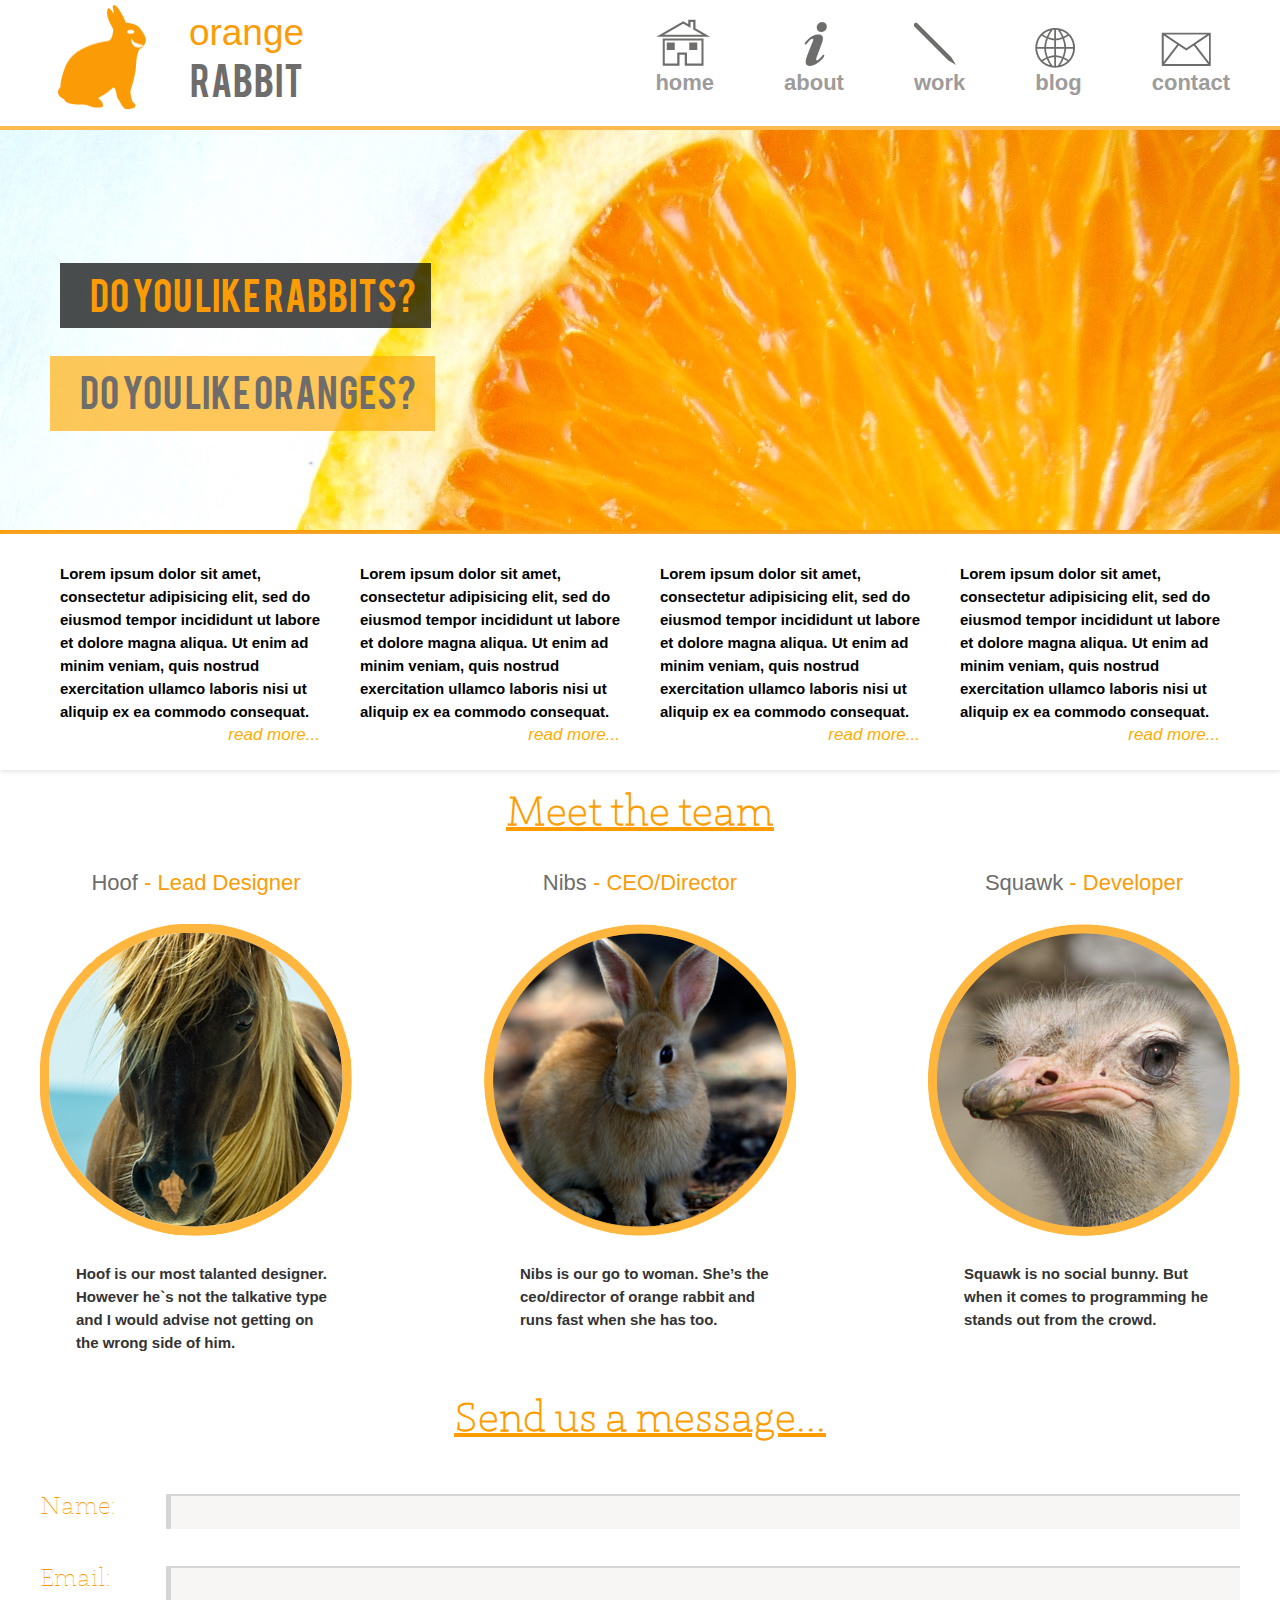
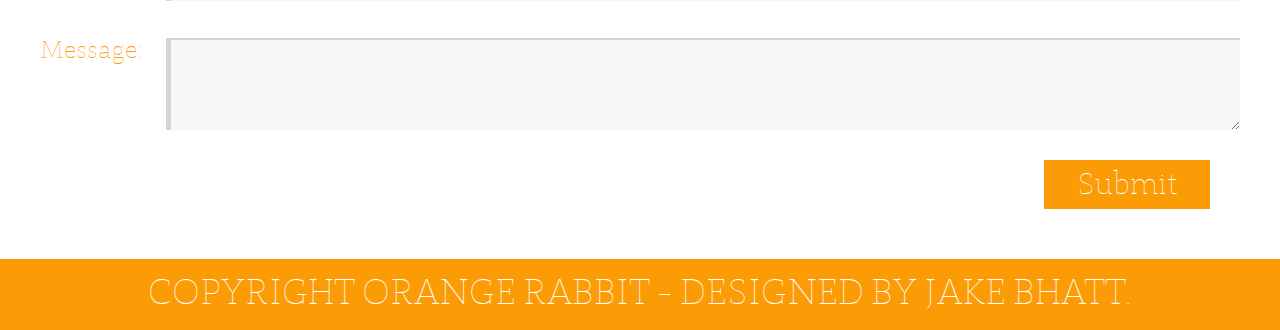
<file: index.html>
<!DOCTYPE html>
<html lang="ru">

<head>
  <meta charset="UTF-8">
  <title>orange rabbit</title>
  <link rel="stylesheet" href="fonts/Bebas/stylesheet.css">
  <link rel="stylesheet" href="fonts/StMarie/stylesheet.css">
  <link rel="stylesheet" href="css/normalize.css">
  <link rel="stylesheet" href="css/style.css" type="text/css">
</head>

<body>

  <header class="page-header">
    <div class="container clearfix">
      <div class="logo-title clearfix">
        <div class="page-logo">
          <img src="img/logo.png" width="88" height="105" alt="logo">
        </div>
        <h1 class="page-title">
          <span class="orange">orange</span>
          <span class="rabbit">rabbit</span>
        </h1>
      </div>
      <nav class="main-navigation">
        <ul>
          <li class="home"><a href="#">home</a></li>
          <li class="about"><a href="#">about</a></li>
          <li class="work"><a href="#">work</a></li>
          <li class="blog"><a href="#">blog</a></li>
          <li class="contact"><a href="#">contact</a></li>
        </ul>

      </nav>
    </div>
    <div class="bellow-header">
      <div class="below container">
        <p class="questions black">
          Do you like rabbits?
        </p>
        <p class="questions orange">
          Do you like oranges?
        </p>
      </div>
    </div>
  </header>

  <main>
    <section class="features">
      <div class="container clearfix">
        <div class="features-item">
          <p>Lorem ipsum dolor sit amet, consectetur adipisicing elit, sed do eiusmod tempor incididunt ut labore et dolore magna aliqua. Ut enim ad minim veniam, quis nostrud exercitation ullamco laboris nisi ut aliquip ex ea commodo consequat.</p>
          <a href="#">read more...</a>
        </div>
        <div class="features-item">
          <p>Lorem ipsum dolor sit amet, consectetur adipisicing elit, sed do eiusmod tempor incididunt ut labore et dolore magna aliqua. Ut enim ad minim veniam, quis nostrud exercitation ullamco laboris nisi ut aliquip ex ea commodo consequat.</p>
          <a href="#">read more...</a>
        </div>
        <div class="features-item">
          <p>Lorem ipsum dolor sit amet, consectetur adipisicing elit, sed do eiusmod tempor incididunt ut labore et dolore magna aliqua. Ut enim ad minim veniam, quis nostrud exercitation ullamco laboris nisi ut aliquip ex ea commodo consequat.</p>
          <a href="#">read more...</a>
        </div>
        <div class="features-item">
          <p>Lorem ipsum dolor sit amet, consectetur adipisicing elit, sed do eiusmod tempor incididunt ut labore et dolore magna aliqua. Ut enim ad minim veniam, quis nostrud exercitation ullamco laboris nisi ut aliquip ex ea commodo consequat.</p>
          <a href="#">read more...</a>
        </div>
      </div>
    </section>
    <section class="about-team">
      <div class="container clearfix">
        <h2>Meet the team</h2>
        <div class="about-team-item">
          <h3><span>Hoof</span> - Lead Designer</h3>
          <img src="img/hoof.png" width="312" height="312" alt="Hoof">
          <p>Hoof is our most talanted designer. However he`s not the talkative type and I would advise not getting on the wrong side of him.</p>
        </div>
        <div class="about-team-item">
          <h3><span>Nibs</span> - CEO/Director</h3>
          <img src="img/nibs.png" width="312" height="312" alt="Nibs">
          <p>Nibs is our go to woman. She’s the ceo/director of orange rabbit and runs fast when she has too.</p>
        </div>
        <div class="about-team-item">
          <h3><span>Squawk</span> - Developer</h3>
          <img src="img/squawk.png" width="312" height="312" alt="Squawk">
          <p>Squawk is no social bunny. But when it comes to programming he stands out from the crowd.</p>
        </div>
      </div>
    </section>
    <section class="message">
      <div class="container clearfix">
        <h2>Send us a message...</h2>
        <form class="clearfix" action="#" method="post">
          <div class="main-field clearfix">
            <div class="field">
              <label for="name">Name:</label>
              <input class="name" type="text" name="name" id="name">
            </div>
            <div class="field">
              <label for="email">Email:</label>
              <input class="email" type="email" name="email" id="email">
            </div>
            <div class="field field-message">
              <label for="message">Message:</label>
              <textarea name="message" id="message"></textarea>
            </div>
            <button class="btn" type="submit">Submit</button>
          </div>

        </form>
      </div>
    </section>
  </main>

  <footer class="page-footer">
   <div class="container">
    <section class="copyright">
      <p>copyright orange rabbit - designed by jake bhatt.</p>
    </section>
    </div>
  </footer>

</body>

</html>
</file>
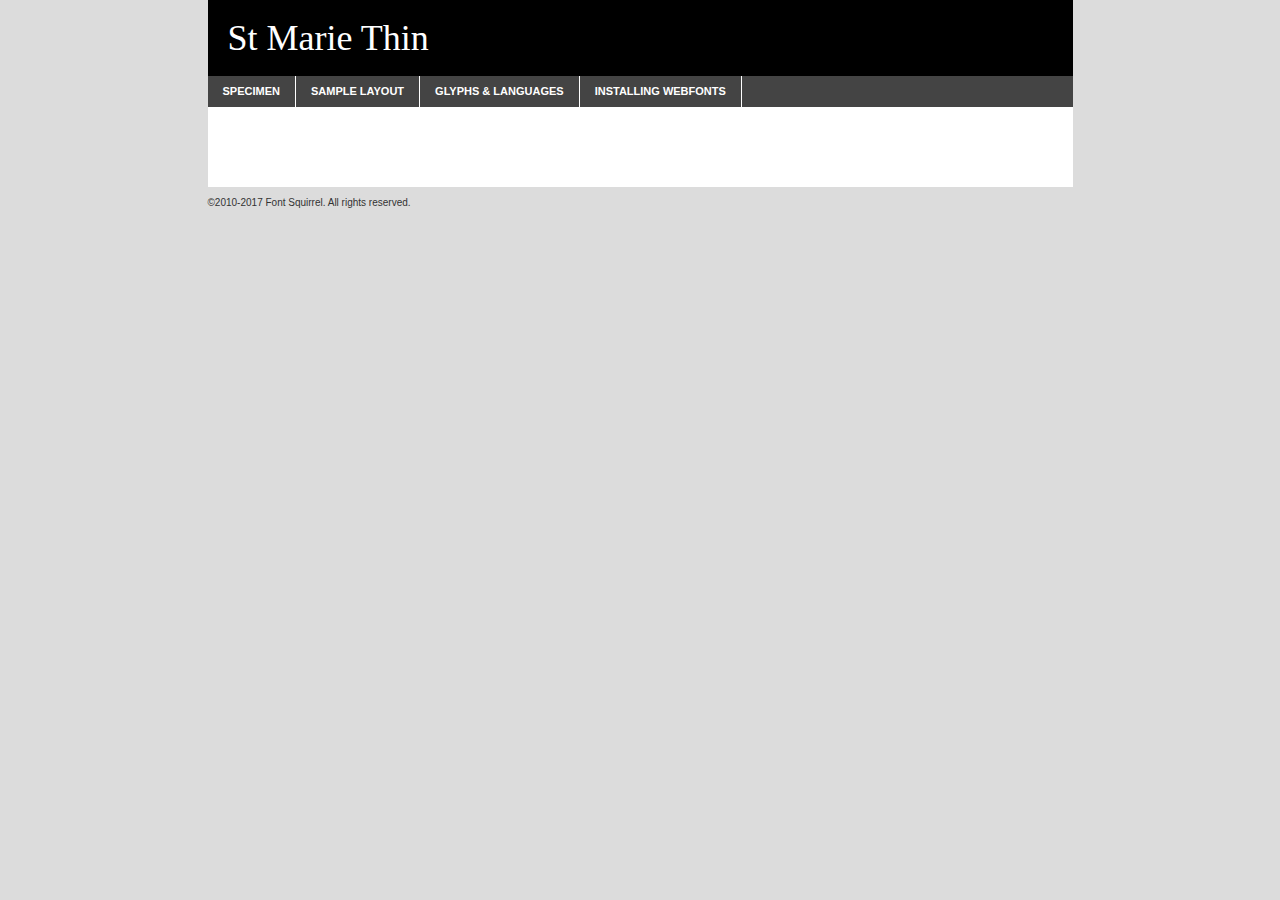
<file: fonts/StMarie/stmarie-thin-demo.html>
<!DOCTYPE html PUBLIC "-//W3C//DTD XHTML 1.0 Transitional//EN"
	"http://www.w3.org/TR/xhtml1/DTD/xhtml1-transitional.dtd">

<html xmlns="http://www.w3.org/1999/xhtml" xml:lang="en" lang="en">
<head>
	<meta http-equiv="Content-Type" content="text/html; charset=utf-8" />
	<script src="http://ajax.googleapis.com/ajax/libs/jquery/1.7.2/jquery.min.js" type="text/javascript" charset="utf-8"></script>
	<script type="text/javascript">
	(function($){$.fn.easyTabs=function(option){var param=jQuery.extend({fadeSpeed:"fast",defaultContent:1,activeClass:'active'},option);$(this).each(function(){var thisId="#"+this.id;if(param.defaultContent==''){param.defaultContent=1;}
	if(typeof param.defaultContent=="number")
	{var defaultTab=$(thisId+" .tabs li:eq("+(param.defaultContent-1)+") a").attr('href').substr(1);}else{var defaultTab=param.defaultContent;}
	$(thisId+" .tabs li a").each(function(){var tabToHide=$(this).attr('href').substr(1);$("#"+tabToHide).addClass('easytabs-tab-content');});hideAll();changeContent(defaultTab);function hideAll(){$(thisId+" .easytabs-tab-content").hide();}
	function changeContent(tabId){hideAll();$(thisId+" .tabs li").removeClass(param.activeClass);$(thisId+" .tabs li a[href=#"+tabId+"]").closest('li').addClass(param.activeClass);if(param.fadeSpeed!="none")
	{$(thisId+" #"+tabId).fadeIn(param.fadeSpeed);}else{$(thisId+" #"+tabId).show();}}
	$(thisId+" .tabs li").click(function(){var tabId=$(this).find('a').attr('href').substr(1);changeContent(tabId);return false;});});}})(jQuery);
	</script>
	<link rel="stylesheet" href="specimen_files/specimen_stylesheet.css" type="text/css" charset="utf-8" />
	<link rel="stylesheet" href="stylesheet.css" type="text/css" charset="utf-8" />

	<style type="text/css">
					body{
				font-family: 'st_marie_thinthin';
							}
		</style>

	<title>St Marie Thin Specimen</title>
	
	
	<script type="text/javascript" charset="utf-8">
		$(document).ready(function() {
			$('#container').easyTabs({defaultContent:1});
		});
	</script>
</head>

<body>
<div id="container">
	<div id="header">
		St Marie Thin	</div>
	<ul class="tabs">
		<li><a href="#specimen">Specimen</a></li>
		<li><a href="#layout">Sample Layout</a></li>
				<li><a href="#glyphs">Glyphs &amp; Languages</a></li>
		<li><a href="#installing">Installing Webfonts</a></li>
		
	</ul>
	
	<div id="main_content">

		
			<div id="specimen">
		
				<div class="section">
					<div class="grid12 firstcol">
						<div class="huge">AaBb</div>
					</div>
				</div>
		
				<div class="section">
					<div class="glyph_range">A&#x200B;B&#x200b;C&#x200b;D&#x200b;E&#x200b;F&#x200b;G&#x200b;H&#x200b;I&#x200b;J&#x200b;K&#x200b;L&#x200b;M&#x200b;N&#x200b;O&#x200b;P&#x200b;Q&#x200b;R&#x200b;S&#x200b;T&#x200b;U&#x200b;V&#x200b;W&#x200b;X&#x200b;Y&#x200b;Z&#x200b;a&#x200b;b&#x200b;c&#x200b;d&#x200b;e&#x200b;f&#x200b;g&#x200b;h&#x200b;i&#x200b;j&#x200b;k&#x200b;l&#x200b;m&#x200b;n&#x200b;o&#x200b;p&#x200b;q&#x200b;r&#x200b;s&#x200b;t&#x200b;u&#x200b;v&#x200b;w&#x200b;x&#x200b;y&#x200b;z&#x200b;1&#x200b;2&#x200b;3&#x200b;4&#x200b;5&#x200b;6&#x200b;7&#x200b;8&#x200b;9&#x200b;0&#x200b;&amp;&#x200b;.&#x200b;,&#x200b;?&#x200b;!&#x200b;&#64;&#x200b;(&#x200b;)&#x200b;#&#x200b;$&#x200b;%&#x200b;*&#x200b;+&#x200b;-&#x200b;=&#x200b;:&#x200b;;</div>
				</div>
				<div class="section">
					<div class="grid12 firstcol">
						<table class="sample_table">
							<tr><td>10</td><td class="size10">abcdefghijklmnopqrstuvwxyzABCDEFGHIJKLMNOPQRSTUVWXYZ0123456789abcdefghijklmnopqrstuvwxyzABCDEFGHIJKLMNOPQRSTUVWXYZ0123456789abcdefghijklmnopqrstuvwxyzABCDEFGHIJKLMNOPQRSTUVWXYZ</td></tr>
							<tr><td>11</td><td class="size11">abcdefghijklmnopqrstuvwxyzABCDEFGHIJKLMNOPQRSTUVWXYZ0123456789abcdefghijklmnopqrstuvwxyzABCDEFGHIJKLMNOPQRSTUVWXYZ0123456789abcdefghijklmnopqrstuvwxyzABCDEFGHIJKLMNOPQRSTUVWXYZ</td></tr>
							<tr><td>12</td><td class="size12">abcdefghijklmnopqrstuvwxyzABCDEFGHIJKLMNOPQRSTUVWXYZ0123456789abcdefghijklmnopqrstuvwxyzABCDEFGHIJKLMNOPQRSTUVWXYZ0123456789abcdefghijklmnopqrstuvwxyzABCDEFGHIJKLMNOPQRSTUVWXYZ</td></tr>
							<tr><td>13</td><td class="size13">abcdefghijklmnopqrstuvwxyzABCDEFGHIJKLMNOPQRSTUVWXYZ0123456789abcdefghijklmnopqrstuvwxyzABCDEFGHIJKLMNOPQRSTUVWXYZ0123456789abcdefghijklmnopqrstuvwxyzABCDEFGHIJKLMNOPQRSTUVWXYZ</td></tr>
							<tr><td>14</td><td class="size14">abcdefghijklmnopqrstuvwxyzABCDEFGHIJKLMNOPQRSTUVWXYZ0123456789abcdefghijklmnopqrstuvwxyzABCDEFGHIJKLMNOPQRSTUVWXYZ0123456789abcdefghijklmnopqrstuvwxyzABCDEFGHIJKLMNOPQRSTUVWXYZ</td></tr>
							<tr><td>16</td><td class="size16">abcdefghijklmnopqrstuvwxyzABCDEFGHIJKLMNOPQRSTUVWXYZ0123456789abcdefghijklmnopqrstuvwxyzABCDEFGHIJKLMNOPQRSTUVWXYZ</td></tr>
							<tr><td>18</td><td class="size18">abcdefghijklmnopqrstuvwxyzABCDEFGHIJKLMNOPQRSTUVWXYZ0123456789abcdefghijklmnopqrstuvwxyzABCDEFGHIJKLMNOPQRSTUVWXYZ</td></tr>
							<tr><td>20</td><td class="size20">abcdefghijklmnopqrstuvwxyzABCDEFGHIJKLMNOPQRSTUVWXYZ0123456789abcdefghijklmnopqrstuvwxyzABCDEFGHIJKLMNOPQRSTUVWXYZ</td></tr>
							<tr><td>24</td><td class="size24">abcdefghijklmnopqrstuvwxyzABCDEFGHIJKLMNOPQRSTUVWXYZ0123456789abcdefghijklmnopqrstuvwxyzABCDEFGHIJKLMNOPQRSTUVWXYZ</td></tr>
							<tr><td>30</td><td class="size30">abcdefghijklmnopqrstuvwxyzABCDEFGHIJKLMNOPQRSTUVWXYZ0123456789abcdefghijklmnopqrstuvwxyzABCDEFGHIJKLMNOPQRSTUVWXYZ</td></tr>
							<tr><td>36</td><td class="size36">abcdefghijklmnopqrstuvwxyzABCDEFGHIJKLMNOPQRSTUVWXYZ0123456789abcdefghijklmnopqrstuvwxyzABCDEFGHIJKLMNOPQRSTUVWXYZ</td></tr>
							<tr><td>48</td><td class="size48">abcdefghijklmnopqrstuvwxyzABCDEFGHIJKLMNOPQRSTUVWXYZ0123456789abcdefghijklmnopqrstuvwxyzABCDEFGHIJKLMNOPQRSTUVWXYZ</td></tr>
							<tr><td>60</td><td class="size60">abcdefghijklmnopqrstuvwxyzABCDEFGHIJKLMNOPQRSTUVWXYZ0123456789abcdefghijklmnopqrstuvwxyzABCDEFGHIJKLMNOPQRSTUVWXYZ</td></tr>
							<tr><td>72</td><td class="size72">abcdefghijklmnopqrstuvwxyzABCDEFGHIJKLMNOPQRSTUVWXYZ0123456789abcdefghijklmnopqrstuvwxyzABCDEFGHIJKLMNOPQRSTUVWXYZ</td></tr>
							<tr><td>90</td><td class="size90">abcdefghijklmnopqrstuvwxyzABCDEFGHIJKLMNOPQRSTUVWXYZ0123456789abcdefghijklmnopqrstuvwxyzABCDEFGHIJKLMNOPQRSTUVWXYZ</td></tr>
						</table>
				
					</div>
			
				</div>
		
		
		
								<div class="section" id="bodycomparison">


										<div id="xheight">
				<div class="fontbody">&#x25FC;&#x25FC;&#x25FC;&#x25FC;&#x25FC;&#x25FC;&#x25FC;&#x25FC;&#x25FC;&#x25FC;&#x25FC;&#x25FC;&#x25FC;&#x25FC;&#x25FC;&#x25FC;&#x25FC;&#x25FC;&#x25FC;&#x25FC;&#x25FC;&#x25FC;&#x25FC;&#x25FC;&#x25FC;&#x25FC;&#x25FC;&#x25FC;&#x25FC;&#x25FC;&#x25FC;&#x25FC;&#x25FC;&#x25FC;&#x25FC;&#x25FC;&#x25FC;&#x25FC;&#x25FC;&#x25FC;&#x25FC;&#x25FC;&#x25FC;&#x25FC;&#x25FC;&#x25FC;&#x25FC;&#x25FC;&#x25FC;&#x25FC;&#x25FC;&#x25FC;&#x25FC;&#x25FC;&#x25FC;&#x25FC;&#x25FC;&#x25FC;&#x25FC;&#x25FC;&#x25FC;&#x25FC;&#x25FC;&#x25FC;&#x25FC;&#x25FC;&#x25FC;&#x25FC;&#x25FC;&#x25FC;&#x25FC;&#x25FC;&#x25FC;&#x25FC;&#x25FC;&#x25FC;&#x25FC;&#x25FC;&#x25FC;&#x25FC;&#x25FC;&#x25FC;&#x25FC;&#x25FC;&#x25FC;&#x25FC;&#x25FC;&#x25FC;&#x25FC;&#x25FC;&#x25FC;&#x25FC;&#x25FC;&#x25FC;&#x25FC;&#x25FC;&#x25FC;&#x25FC;&#x25FC;body</div><div class="arialbody">body</div><div class="verdanabody">body</div><div class="georgiabody">body</div></div>
										<div class="fontbody" style="z-index:1">
											body<span>St Marie Thin</span>
										</div>
										<div class="arialbody" style="z-index:1">
											body<span>Arial</span>
										</div>
										<div class="verdanabody" style="z-index:1">
											body<span>Verdana</span>
										</div>
										<div class="georgiabody" style="z-index:1">
											body<span>Georgia</span>
										</div>



								</div>
		
		
				<div class="section psample psample_row1" id="">
					
					<div class="grid2 firstcol">
						<p class="size10"><span>10.</span>Aenean lacinia bibendum nulla sed consectetur. Fusce dapibus, tellus ac cursus commodo, tortor mauris condimentum nibh, ut fermentum massa justo sit amet risus. Nullam id dolor id nibh ultricies vehicula ut id elit. Cum sociis natoque penatibus et magnis dis parturient montes, nascetur ridiculus mus. Nulla vitae elit libero, a pharetra augue.</p>
			
					</div>
					<div class="grid3">
						<p class="size11"><span>11.</span>Aenean lacinia bibendum nulla sed consectetur. Fusce dapibus, tellus ac cursus commodo, tortor mauris condimentum nibh, ut fermentum massa justo sit amet risus. Nullam id dolor id nibh ultricies vehicula ut id elit. Cum sociis natoque penatibus et magnis dis parturient montes, nascetur ridiculus mus. Nulla vitae elit libero, a pharetra augue.</p>
			
					</div>
					<div class="grid3">
						<p class="size12"><span>12.</span>Aenean lacinia bibendum nulla sed consectetur. Fusce dapibus, tellus ac cursus commodo, tortor mauris condimentum nibh, ut fermentum massa justo sit amet risus. Nullam id dolor id nibh ultricies vehicula ut id elit. Cum sociis natoque penatibus et magnis dis parturient montes, nascetur ridiculus mus. Nulla vitae elit libero, a pharetra augue.</p>
			
					</div>
					<div class="grid4">
						<p class="size13"><span>13.</span>Aenean lacinia bibendum nulla sed consectetur. Fusce dapibus, tellus ac cursus commodo, tortor mauris condimentum nibh, ut fermentum massa justo sit amet risus. Nullam id dolor id nibh ultricies vehicula ut id elit. Cum sociis natoque penatibus et magnis dis parturient montes, nascetur ridiculus mus. Nulla vitae elit libero, a pharetra augue.</p>
			
					</div>
					<div class="white_blend"></div>
					
				</div>
				<div class="section psample psample_row2" id="">
					<div class="grid3 firstcol">
						<p class="size14"><span>14.</span>Aenean lacinia bibendum nulla sed consectetur. Fusce dapibus, tellus ac cursus commodo, tortor mauris condimentum nibh, ut fermentum massa justo sit amet risus. Nullam id dolor id nibh ultricies vehicula ut id elit. Cum sociis natoque penatibus et magnis dis parturient montes, nascetur ridiculus mus. Nulla vitae elit libero, a pharetra augue.</p>
			
					</div>
					<div class="grid4">
						<p class="size16"><span>16.</span>Aenean lacinia bibendum nulla sed consectetur. Fusce dapibus, tellus ac cursus commodo, tortor mauris condimentum nibh, ut fermentum massa justo sit amet risus. Nullam id dolor id nibh ultricies vehicula ut id elit. Cum sociis natoque penatibus et magnis dis parturient montes, nascetur ridiculus mus. Nulla vitae elit libero, a pharetra augue.</p>
			
					</div>
					<div class="grid5">
						<p class="size18"><span>18.</span>Aenean lacinia bibendum nulla sed consectetur. Fusce dapibus, tellus ac cursus commodo, tortor mauris condimentum nibh, ut fermentum massa justo sit amet risus. Nullam id dolor id nibh ultricies vehicula ut id elit. Cum sociis natoque penatibus et magnis dis parturient montes, nascetur ridiculus mus. Nulla vitae elit libero, a pharetra augue.</p>
			
					</div>

					<div class="white_blend"></div>

				</div>
				
				<div class="section psample psample_row3" id="">
					<div class="grid5 firstcol">
						<p class="size20"><span>20.</span>Aenean lacinia bibendum nulla sed consectetur. Fusce dapibus, tellus ac cursus commodo, tortor mauris condimentum nibh, ut fermentum massa justo sit amet risus. Nullam id dolor id nibh ultricies vehicula ut id elit. Cum sociis natoque penatibus et magnis dis parturient montes, nascetur ridiculus mus. Nulla vitae elit libero, a pharetra augue.</p>
					</div>
					<div class="grid7">
						<p class="size24"><span>24.</span>Aenean lacinia bibendum nulla sed consectetur. Fusce dapibus, tellus ac cursus commodo, tortor mauris condimentum nibh, ut fermentum massa justo sit amet risus. Nullam id dolor id nibh ultricies vehicula ut id elit. Cum sociis natoque penatibus et magnis dis parturient montes, nascetur ridiculus mus. Nulla vitae elit libero, a pharetra augue.</p>
					</div>
					
					<div class="white_blend"></div>
					
				</div>
				
				<div class="section psample psample_row4" id="">
					<div class="grid12 firstcol">
						<p class="size30"><span>30.</span>Aenean lacinia bibendum nulla sed consectetur. Fusce dapibus, tellus ac cursus commodo, tortor mauris condimentum nibh, ut fermentum massa justo sit amet risus. Nullam id dolor id nibh ultricies vehicula ut id elit. Cum sociis natoque penatibus et magnis dis parturient montes, nascetur ridiculus mus. Nulla vitae elit libero, a pharetra augue.</p>
					</div>
					<div class="white_blend"></div>
					
				</div>
				
				
				
				<div class="section psample psample_row1 fullreverse">
					<div class="grid2 firstcol">
						<p class="size10"><span>10.</span>Aenean lacinia bibendum nulla sed consectetur. Fusce dapibus, tellus ac cursus commodo, tortor mauris condimentum nibh, ut fermentum massa justo sit amet risus. Nullam id dolor id nibh ultricies vehicula ut id elit. Cum sociis natoque penatibus et magnis dis parturient montes, nascetur ridiculus mus. Nulla vitae elit libero, a pharetra augue.</p>
			
					</div>
					<div class="grid3">
						<p class="size11"><span>11.</span>Aenean lacinia bibendum nulla sed consectetur. Fusce dapibus, tellus ac cursus commodo, tortor mauris condimentum nibh, ut fermentum massa justo sit amet risus. Nullam id dolor id nibh ultricies vehicula ut id elit. Cum sociis natoque penatibus et magnis dis parturient montes, nascetur ridiculus mus. Nulla vitae elit libero, a pharetra augue.</p>
			
					</div>
					<div class="grid3">
						<p class="size12"><span>12.</span>Aenean lacinia bibendum nulla sed consectetur. Fusce dapibus, tellus ac cursus commodo, tortor mauris condimentum nibh, ut fermentum massa justo sit amet risus. Nullam id dolor id nibh ultricies vehicula ut id elit. Cum sociis natoque penatibus et magnis dis parturient montes, nascetur ridiculus mus. Nulla vitae elit libero, a pharetra augue.</p>
			
					</div>
					<div class="grid4">
						<p class="size13"><span>13.</span>Aenean lacinia bibendum nulla sed consectetur. Fusce dapibus, tellus ac cursus commodo, tortor mauris condimentum nibh, ut fermentum massa justo sit amet risus. Nullam id dolor id nibh ultricies vehicula ut id elit. Cum sociis natoque penatibus et magnis dis parturient montes, nascetur ridiculus mus. Nulla vitae elit libero, a pharetra augue.</p>
			
					</div>
					<div class="black_blend"></div>
					
				</div>
				
				<div class="section psample psample_row2 fullreverse">
					<div class="grid3 firstcol">
						<p class="size14"><span>14.</span>Aenean lacinia bibendum nulla sed consectetur. Fusce dapibus, tellus ac cursus commodo, tortor mauris condimentum nibh, ut fermentum massa justo sit amet risus. Nullam id dolor id nibh ultricies vehicula ut id elit. Cum sociis natoque penatibus et magnis dis parturient montes, nascetur ridiculus mus. Nulla vitae elit libero, a pharetra augue.</p>
			
					</div>
					<div class="grid4">
						<p class="size16"><span>16.</span>Aenean lacinia bibendum nulla sed consectetur. Fusce dapibus, tellus ac cursus commodo, tortor mauris condimentum nibh, ut fermentum massa justo sit amet risus. Nullam id dolor id nibh ultricies vehicula ut id elit. Cum sociis natoque penatibus et magnis dis parturient montes, nascetur ridiculus mus. Nulla vitae elit libero, a pharetra augue.</p>
			
					</div>
					<div class="grid5">
						<p class="size18"><span>18.</span>Aenean lacinia bibendum nulla sed consectetur. Fusce dapibus, tellus ac cursus commodo, tortor mauris condimentum nibh, ut fermentum massa justo sit amet risus. Nullam id dolor id nibh ultricies vehicula ut id elit. Cum sociis natoque penatibus et magnis dis parturient montes, nascetur ridiculus mus. Nulla vitae elit libero, a pharetra augue.</p>
			
					</div>
					<div class="black_blend"></div>

				</div>
				
				<div class="section psample fullreverse psample_row3" id="">
					<div class="grid5 firstcol">
						<p class="size20"><span>20.</span>Aenean lacinia bibendum nulla sed consectetur. Fusce dapibus, tellus ac cursus commodo, tortor mauris condimentum nibh, ut fermentum massa justo sit amet risus. Nullam id dolor id nibh ultricies vehicula ut id elit. Cum sociis natoque penatibus et magnis dis parturient montes, nascetur ridiculus mus. Nulla vitae elit libero, a pharetra augue.</p>
					</div>
					<div class="grid7">
						<p class="size24"><span>24.</span>Aenean lacinia bibendum nulla sed consectetur. Fusce dapibus, tellus ac cursus commodo, tortor mauris condimentum nibh, ut fermentum massa justo sit amet risus. Nullam id dolor id nibh ultricies vehicula ut id elit. Cum sociis natoque penatibus et magnis dis parturient montes, nascetur ridiculus mus. Nulla vitae elit libero, a pharetra augue.</p>
					</div>
					
					<div class="black_blend"></div>
					
				</div>
				
				<div class="section psample fullreverse psample_row4" id="" style="border-bottom: 20px #000 solid;">
					<div class="grid12 firstcol">
						<p class="size30"><span>30.</span>Aenean lacinia bibendum nulla sed consectetur. Fusce dapibus, tellus ac cursus commodo, tortor mauris condimentum nibh, ut fermentum massa justo sit amet risus. Nullam id dolor id nibh ultricies vehicula ut id elit. Cum sociis natoque penatibus et magnis dis parturient montes, nascetur ridiculus mus. Nulla vitae elit libero, a pharetra augue.</p>
					</div>
					<div class="black_blend"></div>
					
				</div>
				
				
				
				
			</div>
			
			<div id="layout">
				
				<div class="section">
					
					<div class="grid12 firstcol">
						<h1>Lorem Ipsum Dolor</h1>
						<h2>Etiam porta sem malesuada magna mollis euismod</h2>
						
						<p class="byline">By <a href="#link">Aenean Lacinia</a></p>
					</div>
				</div>
				<div class="section">
					<div class="grid8 firstcol">
						<p class="large">Donec sed odio dui. Morbi leo risus, porta ac consectetur ac, vestibulum at eros. Fusce dapibus, tellus ac cursus commodo, tortor mauris condimentum nibh, ut fermentum massa justo sit amet risus. </p>

						
						<h3>Pellentesque ornare sem</h3>

						<p>Maecenas sed diam eget risus varius blandit sit amet non magna. Maecenas faucibus mollis interdum. Donec ullamcorper nulla non metus auctor fringilla. Nullam id dolor id nibh ultricies vehicula ut id elit. Nullam id dolor id nibh ultricies vehicula ut id elit. </p>

						<p>Aenean eu leo quam. Pellentesque ornare sem lacinia quam venenatis vestibulum. Lorem ipsum dolor sit amet, consectetur adipiscing elit. Cum sociis natoque penatibus et magnis dis parturient montes, nascetur ridiculus mus. </p>

						<p>Nulla vitae elit libero, a pharetra augue. Praesent commodo cursus magna, vel scelerisque nisl consectetur et. Aenean lacinia bibendum nulla sed consectetur. </p>

						<p>Nullam quis risus eget urna mollis ornare vel eu leo. Nullam quis risus eget urna mollis ornare vel eu leo. Maecenas sed diam eget risus varius blandit sit amet non magna. Donec ullamcorper nulla non metus auctor fringilla. </p>

						<h3>Cras mattis consectetur</h3>

						<p>Aenean eu leo quam. Pellentesque ornare sem lacinia quam venenatis vestibulum. Aenean lacinia bibendum nulla sed consectetur. Integer posuere erat a ante venenatis dapibus posuere velit aliquet. Cras mattis consectetur purus sit amet fermentum. </p>

						<p>Nullam id dolor id nibh ultricies vehicula ut id elit. Nullam quis risus eget urna mollis ornare vel eu leo. Cras mattis consectetur purus sit amet fermentum.</p>
					</div>
					
					<div class="grid4 sidebar">
						
						<div class="box reverse">
							<p class="last">Nullam quis risus eget urna mollis ornare vel eu leo. Donec ullamcorper nulla non metus auctor fringilla. Cras mattis consectetur purus sit amet fermentum. Sed posuere consectetur est at lobortis. Lorem ipsum dolor sit amet, consectetur adipiscing elit. </p>
						</div>
						
						<p class="caption">Maecenas sed diam eget risus varius.</p>

						<p>Vestibulum id ligula porta felis euismod semper. Integer posuere erat a ante venenatis dapibus posuere velit aliquet. Vestibulum id ligula porta felis euismod semper. Sed posuere consectetur est at lobortis. Maecenas sed diam eget risus varius blandit sit amet non magna. Fusce dapibus, tellus ac cursus commodo, tortor mauris condimentum nibh, ut fermentum massa justo sit amet risus. </p>

					

						<p>Duis mollis, est non commodo luctus, nisi erat porttitor ligula, eget lacinia odio sem nec elit. Aenean lacinia bibendum nulla sed consectetur. Vivamus sagittis lacus vel augue laoreet rutrum faucibus dolor auctor. Aenean lacinia bibendum nulla sed consectetur. Nullam quis risus eget urna mollis ornare vel eu leo. </p>

						<p>Praesent commodo cursus magna, vel scelerisque nisl consectetur et. Donec ullamcorper nulla non metus auctor fringilla. Maecenas faucibus mollis interdum. Fusce dapibus, tellus ac cursus commodo, tortor mauris condimentum nibh, ut fermentum massa justo sit amet risus. </p>

					</div>
				</div>
				
			</div>


			



		<div id="glyphs">
			<div class="section">
				<div class="grid12 firstcol">
			
				<h1>Language Support</h1>
				<p>The subset of St Marie Thin in this kit supports the following languages:<br />
			
					Albanian, Basque, Breton, Chamorro, Danish, Dutch, English, Faroese, Finnish, French, Frisian, Galician, German, Icelandic, Italian, Malagasy, Norwegian, Portuguese, Spanish, Alsatian, Aragonese, Arapaho, Arrernte, Asturian, Aymara, Bislama, Cebuano, Corsican, Fijian, French_creole, Genoese, Gilbertese, Greenlandic, Haitian_creole, Hiligaynon, Hmong, Hopi, Ibanag, Iloko_ilokano, Indonesian, Interglossa_glosa, Interlingua, Irish_gaelic, Jerriais, Lojban, Lombard, Luxembourgeois, Manx, Mohawk, Norfolk_pitcairnese, Occitan, Oromo, Pangasinan, Papiamento, Piedmontese, Potawatomi, Rhaeto-romance, Romansh, Rotokas, Sami_lule, Samoan, Sardinian, Scots_gaelic, Seychelles_creole, Shona, Sicilian, Somali, Southern_ndebele, Swahili, Swati_swazi, Tagalog_filipino_pilipino, Tetum, Tok_pisin, Uyghur_latinized, Volapuk, Walloon, Warlpiri, Xhosa, Yapese, Zulu, Latinbasic, Ubasic, Demo				</p>
				<h1>Glyph Chart</h1>
				<p>The subset of St Marie Thin in this kit includes all the glyphs listed below. Unicode entities are included above each glyph to help you insert individual characters into your layout.</p>
				<div id="glyph_chart">
			
																														 <div><p>&amp;#13;</p>&#13;</div>
																				 <div><p>&amp;#32;</p>&#32;</div>
																				 <div><p>&amp;#33;</p>&#33;</div>
																				 <div><p>&amp;#34;</p>&#34;</div>
																				 <div><p>&amp;#35;</p>&#35;</div>
																				 <div><p>&amp;#36;</p>&#36;</div>
																				 <div><p>&amp;#37;</p>&#37;</div>
																				 <div><p>&amp;#38;</p>&#38;</div>
																				 <div><p>&amp;#39;</p>&#39;</div>
																				 <div><p>&amp;#40;</p>&#40;</div>
																				 <div><p>&amp;#41;</p>&#41;</div>
																				 <div><p>&amp;#42;</p>&#42;</div>
																				 <div><p>&amp;#43;</p>&#43;</div>
																				 <div><p>&amp;#44;</p>&#44;</div>
																				 <div><p>&amp;#45;</p>&#45;</div>
																				 <div><p>&amp;#46;</p>&#46;</div>
																				 <div><p>&amp;#47;</p>&#47;</div>
																				 <div><p>&amp;#48;</p>&#48;</div>
																				 <div><p>&amp;#49;</p>&#49;</div>
																				 <div><p>&amp;#50;</p>&#50;</div>
																				 <div><p>&amp;#51;</p>&#51;</div>
																				 <div><p>&amp;#52;</p>&#52;</div>
																				 <div><p>&amp;#53;</p>&#53;</div>
																				 <div><p>&amp;#54;</p>&#54;</div>
																				 <div><p>&amp;#55;</p>&#55;</div>
																				 <div><p>&amp;#56;</p>&#56;</div>
																				 <div><p>&amp;#57;</p>&#57;</div>
																				 <div><p>&amp;#58;</p>&#58;</div>
																				 <div><p>&amp;#59;</p>&#59;</div>
																				 <div><p>&amp;#60;</p>&#60;</div>
																				 <div><p>&amp;#61;</p>&#61;</div>
																				 <div><p>&amp;#62;</p>&#62;</div>
																				 <div><p>&amp;#63;</p>&#63;</div>
																				 <div><p>&amp;#64;</p>&#64;</div>
																				 <div><p>&amp;#65;</p>&#65;</div>
																				 <div><p>&amp;#66;</p>&#66;</div>
																				 <div><p>&amp;#67;</p>&#67;</div>
																				 <div><p>&amp;#68;</p>&#68;</div>
																				 <div><p>&amp;#69;</p>&#69;</div>
																				 <div><p>&amp;#70;</p>&#70;</div>
																				 <div><p>&amp;#71;</p>&#71;</div>
																				 <div><p>&amp;#72;</p>&#72;</div>
																				 <div><p>&amp;#73;</p>&#73;</div>
																				 <div><p>&amp;#74;</p>&#74;</div>
																				 <div><p>&amp;#75;</p>&#75;</div>
																				 <div><p>&amp;#76;</p>&#76;</div>
																				 <div><p>&amp;#77;</p>&#77;</div>
																				 <div><p>&amp;#78;</p>&#78;</div>
																				 <div><p>&amp;#79;</p>&#79;</div>
																				 <div><p>&amp;#80;</p>&#80;</div>
																				 <div><p>&amp;#81;</p>&#81;</div>
																				 <div><p>&amp;#82;</p>&#82;</div>
																				 <div><p>&amp;#83;</p>&#83;</div>
																				 <div><p>&amp;#84;</p>&#84;</div>
																				 <div><p>&amp;#85;</p>&#85;</div>
																				 <div><p>&amp;#86;</p>&#86;</div>
																				 <div><p>&amp;#87;</p>&#87;</div>
																				 <div><p>&amp;#88;</p>&#88;</div>
																				 <div><p>&amp;#89;</p>&#89;</div>
																				 <div><p>&amp;#90;</p>&#90;</div>
																				 <div><p>&amp;#91;</p>&#91;</div>
																				 <div><p>&amp;#92;</p>&#92;</div>
																				 <div><p>&amp;#93;</p>&#93;</div>
																				 <div><p>&amp;#94;</p>&#94;</div>
																				 <div><p>&amp;#95;</p>&#95;</div>
																				 <div><p>&amp;#96;</p>&#96;</div>
																				 <div><p>&amp;#97;</p>&#97;</div>
																				 <div><p>&amp;#98;</p>&#98;</div>
																				 <div><p>&amp;#99;</p>&#99;</div>
																				 <div><p>&amp;#100;</p>&#100;</div>
																				 <div><p>&amp;#101;</p>&#101;</div>
																				 <div><p>&amp;#102;</p>&#102;</div>
																				 <div><p>&amp;#103;</p>&#103;</div>
																				 <div><p>&amp;#104;</p>&#104;</div>
																				 <div><p>&amp;#105;</p>&#105;</div>
																				 <div><p>&amp;#106;</p>&#106;</div>
																				 <div><p>&amp;#107;</p>&#107;</div>
																				 <div><p>&amp;#108;</p>&#108;</div>
																				 <div><p>&amp;#109;</p>&#109;</div>
																				 <div><p>&amp;#110;</p>&#110;</div>
																				 <div><p>&amp;#111;</p>&#111;</div>
																				 <div><p>&amp;#112;</p>&#112;</div>
																				 <div><p>&amp;#113;</p>&#113;</div>
																				 <div><p>&amp;#114;</p>&#114;</div>
																				 <div><p>&amp;#115;</p>&#115;</div>
																				 <div><p>&amp;#116;</p>&#116;</div>
																				 <div><p>&amp;#117;</p>&#117;</div>
																				 <div><p>&amp;#118;</p>&#118;</div>
																				 <div><p>&amp;#119;</p>&#119;</div>
																				 <div><p>&amp;#120;</p>&#120;</div>
																				 <div><p>&amp;#121;</p>&#121;</div>
																				 <div><p>&amp;#122;</p>&#122;</div>
																				 <div><p>&amp;#123;</p>&#123;</div>
																				 <div><p>&amp;#124;</p>&#124;</div>
																				 <div><p>&amp;#125;</p>&#125;</div>
																				 <div><p>&amp;#126;</p>&#126;</div>
																				 <div><p>&amp;#160;</p>&#160;</div>
																				 <div><p>&amp;#161;</p>&#161;</div>
																				 <div><p>&amp;#162;</p>&#162;</div>
																				 <div><p>&amp;#163;</p>&#163;</div>
																				 <div><p>&amp;#164;</p>&#164;</div>
																				 <div><p>&amp;#165;</p>&#165;</div>
																				 <div><p>&amp;#166;</p>&#166;</div>
																				 <div><p>&amp;#167;</p>&#167;</div>
																				 <div><p>&amp;#168;</p>&#168;</div>
																				 <div><p>&amp;#169;</p>&#169;</div>
																				 <div><p>&amp;#170;</p>&#170;</div>
																				 <div><p>&amp;#171;</p>&#171;</div>
																				 <div><p>&amp;#172;</p>&#172;</div>
																				 <div><p>&amp;#173;</p>&#173;</div>
																				 <div><p>&amp;#174;</p>&#174;</div>
																				 <div><p>&amp;#175;</p>&#175;</div>
																				 <div><p>&amp;#176;</p>&#176;</div>
																				 <div><p>&amp;#177;</p>&#177;</div>
																				 <div><p>&amp;#178;</p>&#178;</div>
																				 <div><p>&amp;#179;</p>&#179;</div>
																				 <div><p>&amp;#180;</p>&#180;</div>
																				 <div><p>&amp;#181;</p>&#181;</div>
																				 <div><p>&amp;#182;</p>&#182;</div>
																				 <div><p>&amp;#183;</p>&#183;</div>
																				 <div><p>&amp;#184;</p>&#184;</div>
																				 <div><p>&amp;#185;</p>&#185;</div>
																				 <div><p>&amp;#186;</p>&#186;</div>
																				 <div><p>&amp;#187;</p>&#187;</div>
																				 <div><p>&amp;#188;</p>&#188;</div>
																				 <div><p>&amp;#189;</p>&#189;</div>
																				 <div><p>&amp;#190;</p>&#190;</div>
																				 <div><p>&amp;#191;</p>&#191;</div>
																				 <div><p>&amp;#192;</p>&#192;</div>
																				 <div><p>&amp;#193;</p>&#193;</div>
																				 <div><p>&amp;#194;</p>&#194;</div>
																				 <div><p>&amp;#195;</p>&#195;</div>
																				 <div><p>&amp;#196;</p>&#196;</div>
																				 <div><p>&amp;#197;</p>&#197;</div>
																				 <div><p>&amp;#198;</p>&#198;</div>
																				 <div><p>&amp;#199;</p>&#199;</div>
																				 <div><p>&amp;#200;</p>&#200;</div>
																				 <div><p>&amp;#201;</p>&#201;</div>
																				 <div><p>&amp;#202;</p>&#202;</div>
																				 <div><p>&amp;#203;</p>&#203;</div>
																				 <div><p>&amp;#204;</p>&#204;</div>
																				 <div><p>&amp;#205;</p>&#205;</div>
																				 <div><p>&amp;#206;</p>&#206;</div>
																				 <div><p>&amp;#207;</p>&#207;</div>
																				 <div><p>&amp;#208;</p>&#208;</div>
																				 <div><p>&amp;#209;</p>&#209;</div>
																				 <div><p>&amp;#210;</p>&#210;</div>
																				 <div><p>&amp;#211;</p>&#211;</div>
																				 <div><p>&amp;#212;</p>&#212;</div>
																				 <div><p>&amp;#213;</p>&#213;</div>
																				 <div><p>&amp;#214;</p>&#214;</div>
																				 <div><p>&amp;#215;</p>&#215;</div>
																				 <div><p>&amp;#216;</p>&#216;</div>
																				 <div><p>&amp;#217;</p>&#217;</div>
																				 <div><p>&amp;#218;</p>&#218;</div>
																				 <div><p>&amp;#219;</p>&#219;</div>
																				 <div><p>&amp;#220;</p>&#220;</div>
																				 <div><p>&amp;#221;</p>&#221;</div>
																				 <div><p>&amp;#222;</p>&#222;</div>
																				 <div><p>&amp;#223;</p>&#223;</div>
																				 <div><p>&amp;#224;</p>&#224;</div>
																				 <div><p>&amp;#225;</p>&#225;</div>
																				 <div><p>&amp;#226;</p>&#226;</div>
																				 <div><p>&amp;#227;</p>&#227;</div>
																				 <div><p>&amp;#228;</p>&#228;</div>
																				 <div><p>&amp;#229;</p>&#229;</div>
																				 <div><p>&amp;#230;</p>&#230;</div>
																				 <div><p>&amp;#231;</p>&#231;</div>
																				 <div><p>&amp;#232;</p>&#232;</div>
																				 <div><p>&amp;#233;</p>&#233;</div>
																				 <div><p>&amp;#234;</p>&#234;</div>
																				 <div><p>&amp;#235;</p>&#235;</div>
																				 <div><p>&amp;#236;</p>&#236;</div>
																				 <div><p>&amp;#237;</p>&#237;</div>
																				 <div><p>&amp;#238;</p>&#238;</div>
																				 <div><p>&amp;#239;</p>&#239;</div>
																				 <div><p>&amp;#240;</p>&#240;</div>
																				 <div><p>&amp;#241;</p>&#241;</div>
																				 <div><p>&amp;#242;</p>&#242;</div>
																				 <div><p>&amp;#243;</p>&#243;</div>
																				 <div><p>&amp;#244;</p>&#244;</div>
																				 <div><p>&amp;#245;</p>&#245;</div>
																				 <div><p>&amp;#246;</p>&#246;</div>
																				 <div><p>&amp;#247;</p>&#247;</div>
																				 <div><p>&amp;#248;</p>&#248;</div>
																				 <div><p>&amp;#249;</p>&#249;</div>
																				 <div><p>&amp;#250;</p>&#250;</div>
																				 <div><p>&amp;#251;</p>&#251;</div>
																				 <div><p>&amp;#252;</p>&#252;</div>
																				 <div><p>&amp;#253;</p>&#253;</div>
																				 <div><p>&amp;#254;</p>&#254;</div>
																				 <div><p>&amp;#255;</p>&#255;</div>
																				 <div><p>&amp;#338;</p>&#338;</div>
																				 <div><p>&amp;#339;</p>&#339;</div>
																				 <div><p>&amp;#376;</p>&#376;</div>
																				 <div><p>&amp;#710;</p>&#710;</div>
																				 <div><p>&amp;#732;</p>&#732;</div>
																				 <div><p>&amp;#8192;</p>&#8192;</div>
																				 <div><p>&amp;#8193;</p>&#8193;</div>
																				 <div><p>&amp;#8194;</p>&#8194;</div>
																				 <div><p>&amp;#8195;</p>&#8195;</div>
																				 <div><p>&amp;#8196;</p>&#8196;</div>
																				 <div><p>&amp;#8197;</p>&#8197;</div>
																				 <div><p>&amp;#8198;</p>&#8198;</div>
																				 <div><p>&amp;#8199;</p>&#8199;</div>
																				 <div><p>&amp;#8200;</p>&#8200;</div>
																				 <div><p>&amp;#8201;</p>&#8201;</div>
																				 <div><p>&amp;#8202;</p>&#8202;</div>
																				 <div><p>&amp;#8208;</p>&#8208;</div>
																				 <div><p>&amp;#8209;</p>&#8209;</div>
																				 <div><p>&amp;#8210;</p>&#8210;</div>
																				 <div><p>&amp;#8211;</p>&#8211;</div>
																				 <div><p>&amp;#8212;</p>&#8212;</div>
																				 <div><p>&amp;#8216;</p>&#8216;</div>
																				 <div><p>&amp;#8217;</p>&#8217;</div>
																				 <div><p>&amp;#8218;</p>&#8218;</div>
																				 <div><p>&amp;#8220;</p>&#8220;</div>
																				 <div><p>&amp;#8221;</p>&#8221;</div>
																				 <div><p>&amp;#8222;</p>&#8222;</div>
																				 <div><p>&amp;#8226;</p>&#8226;</div>
																				 <div><p>&amp;#8230;</p>&#8230;</div>
																				 <div><p>&amp;#8239;</p>&#8239;</div>
																				 <div><p>&amp;#8249;</p>&#8249;</div>
																				 <div><p>&amp;#8250;</p>&#8250;</div>
																				 <div><p>&amp;#8287;</p>&#8287;</div>
																				 <div><p>&amp;#8364;</p>&#8364;</div>
																				 <div><p>&amp;#8482;</p>&#8482;</div>
																				 <div><p>&amp;#9724;</p>&#9724;</div>
																				 <div><p>&amp;#64257;</p>&#64257;</div>
																				 <div><p>&amp;#64258;</p>&#64258;</div>
																				 <div><p>&amp;#64259;</p>&#64259;</div>
																				 <div><p>&amp;#64260;</p>&#64260;</div>
																																						</div>	
				</div>
		
		
			</div>
		</div>
		
		
		<div id="specs">
			
		</div>
	
		<div id="installing">
			<div class="section">
				<div class="grid7 firstcol">
					<h1>Installing Webfonts</h1>
					
					<p>Webfonts are supported by all major browser platforms but not all in the same way. There are currently four different font formats that must be included in order to target all browsers. This includes TTF, WOFF, EOT and SVG.</p>
					
					<h2>1. Upload your webfonts</h2>
					<p>You must upload your webfont kit to your website. They should be in or near the same directory as your CSS files.</p>
					
					<h2>2. Include the webfont stylesheet</h2>
					<p>A special CSS @font-face declaration helps the various browsers select the appropriate font it needs without causing you a bunch of headaches. Learn more about this syntax by reading the <a href="https://www.fontspring.com/blog/further-hardening-of-the-bulletproof-syntax">Fontspring blog post</a> about it. The code for it is as follows:</p>


<code>
@font-face{ 
	font-family: 'MyWebFont';
	src: url('WebFont.eot');
	src: url('WebFont.eot?#iefix') format('embedded-opentype'),
	     url('WebFont.woff') format('woff'),
	     url('WebFont.ttf') format('truetype'),
	     url('WebFont.svg#webfont') format('svg');
}
</code>

	<p>We've already gone ahead and generated the code for you. All you have to do is link to the stylesheet in your HTML, like this:</p>
	<code>&lt;link rel=&quot;stylesheet&quot; href=&quot;stylesheet.css&quot; type=&quot;text/css&quot; charset=&quot;utf-8&quot; /&gt;</code>

					<h2>3. Modify your own stylesheet</h2>
					<p>To take advantage of your new fonts, you must tell your stylesheet to use them. Look at the original @font-face declaration above and find the property called "font-family." The name linked there will be what you use to reference the font. Prepend that webfont name to the font stack in the "font-family" property, inside the selector you want to change. For example:</p>
<code>p { font-family: 'WebFont', Arial, sans-serif; }</code>

<h2>4. Test</h2>
<p>Getting webfonts to work cross-browser <em>can</em> be tricky. Use the information in the sidebar to help you if you find that fonts aren't loading in a particular browser.</p>
				</div>
				
				<div class="grid5 sidebar">
					<div class="box">
						<h2>Troubleshooting<br />Font-Face Problems</h2>
						<p>Having trouble getting your webfonts to load in your new website? Here are some tips to sort out what might be the problem.</p>

						<h3>Fonts not showing in any browser</h3>

						<p>This sounds like you need to work on the plumbing. You either did not upload the fonts to the correct directory, or you did not link the fonts properly in the CSS. If you've confirmed that all this is correct and you still have a problem, take a look at your .htaccess file and see if requests are getting intercepted.</p>

						<h3>Fonts not loading in iPhone or iPad</h3>

						<p>The most common problem here is that you are serving the fonts from an IIS server. IIS refuses to serve files that have unknown MIME types. If that is the case, you must set the MIME type for SVG to "image/svg+xml" in the server settings. Follow these instructions from Microsoft if you need help.</p>

						<h3>Fonts not loading in Firefox</h3>

						<p>The primary reason for this failure? You are still using a version Firefox older than 3.5. So upgrade already! If that isn't it, then you are very likely serving fonts from a different domain. Firefox requires that all font assets be served from the same domain. Lastly it is possible that you need to add WOFF to your list of MIME types (if you are serving via IIS.)</p>

						<h3>Fonts not loading in IE</h3>

						<p>Are you looking at Internet Explorer on an actual Windows machine or are you cheating by using a service like Adobe BrowserLab? Many of these screenshot services do not render @font-face for IE. Best to test it on a real machine.</p>

						<h3>Fonts not loading in IE9</h3>

						<p>IE9, like Firefox, requires that fonts be served from the same domain as the website. Make sure that is the case.</p>
					</div>
				</div>
			</div>
			
		</div>
	
	</div>
	<div id="footer">
		<p>&copy;2010-2017 Font Squirrel. All rights reserved.</p>
	</div>
</div>
</body>
</html>
</file>
<file: fonts/Bebas/stylesheet.css>
/*! Generated by Font Squirrel (https://www.fontsquirrel.com) on August 6, 2017 */



@font-face {
    font-family: 'bebas';
    src: url('bebas___-webfont.woff2') format('woff2'),
         url('bebas___-webfont.woff') format('woff');
    font-weight: normal;
    font-style: normal;

}
</file>
<file: fonts/StMarie/stylesheet.css>
/*! Generated by Font Squirrel (https://www.fontsquirrel.com) on August 7, 2017 */



@font-face {
    font-family: 'stmarie';
    src: url('stmarie-thin-webfont.woff2') format('woff2'),
         url('stmarie-thin-webfont.woff') format('woff');
    font-weight: normal;
    font-style: normal;

}
</file>
<file: css/style.css>
body {
  min-width: 1200px;
  font-size: 15px;
  font-weight: 700;
  font-family: "Calibri", "Arial", sans-serif;
  line-height: 23px;
}

.clearfix::after {
  content: "";
  display: table;
  clear: both;
}

.container {
  position: relative;
  width: 1200px;
  margin: 0 auto;
}

p,
h1,
h2,
h3 {
  margin: 0;
}

.logo-title {
  float: left;
  width: 300px;
  margin: 5px 0 10px 18px;
}

.page-logo {
  float: left;
  width: 88px;
}

.page-title {
  float: right;
  width: 117px;
  margin-top: 15px;
  padding-right: 53px
}

.page-title .orange {
  display: block;
  text-align: center;
  margin-bottom: 20px;
  font-size: 37px;
  font-weight: 500;
  line-height: 26px;
  color: #fb9c06;
}

.page-title .rabbit {
  display: block;
  text-align: center;
  font-size: 37px;
  font-weight: 400;
  line-height: 26px;
  font-family: "Bebas", "Arial", sans-serif;
  color: #6e6d6b;
}

.main-navigation {
  float: right;
  margin-top: 30px;
}

.main-navigation ul {
  margin: 0;
  padding: 0;
  font-size: 0;
  list-style: none;
}

.main-navigation li {
  display: inline-block;
  vertical-align: top;
  margin-right: 70px;
  margin-top: 40px;
}

.main-navigation li:last-child {
  margin-right: 10px;
}

.main-navigation a {
  position: relative;
  display: block;
  font-size: 22px;
  line-height: 26px;
  text-decoration: none;
  color: #9e9b9b;
}

.main-navigation a::before {
  content: "";
  width: 60px;
  height: 55px;
  position: absolute;
  bottom: 100%;
}

.home a::before {
  content: "";
  background: url("../img/menu-sprites.png") no-repeat -3px;
}

.about a::before {
  content: "";
  background: url("../img/menu-sprites.png") no-repeat -92px;
}

.work a::before {
  content: "";
  background: url("../img/menu-sprites.png") no-repeat -206px 5px;
}

.blog a::before {
  content: "";
  background: url("../img/menu-sprites.png") no-repeat -305px 10px;
}

.contact a::before {
  content: "";
  background: url("../img/menu-sprites.png") no-repeat -382px 10px;
}

.main-navigation a:hover {
  color: #ffac00;
  opacity: 0.6;
}

.main-navigation a:active {
  color: #69655c;
}

.bellow-header {
  height: 400px;
  background: url("../img/big-orange.jpg") no-repeat top center;
  border-top: 4px solid rgba(251, 156, 6, 0.7);
  border-bottom: 4px solid rgba(251, 156, 6, 1);
  background-size: cover;
}

.below {
  height: 100%;
}

.bellow-header .questions {
  font-size: 37px;
  font-weight: 400;
  line-height: 26px;
  font-family: "Bebas", "Arial", sans-serif;
}

.bellow-header .black {
  position: absolute;
  left: 20px;
  top: 133px;
  padding: 18px 15px 21px 30px;
  background-color: rgba(0, 0, 0, 0.7);
  color: #fb9c06;
}

.bellow-header .orange {
  position: absolute;
  left: 10px;
  top: 226px;
  padding: 22px 19px 27px 30px;
  background-color: rgba(255, 175, 18, 0.7);
  color: #6e6d6b;
}

.features {
  margin-bottom: 30px;
  box-shadow: 1px 1px 5px rgba(211, 210, 210, 0.75);
}

.features-item {
  float: left;
  width: 260px;
  padding: 28px 20px 24px 20px;
}

.features-item a {
  display: block;
  font-size: 17px;
  font-weight: 400;
  font-style: italic;
  text-decoration: none;
  text-align: right;
  color: #ffac00;
}

.features-item a:hover {
  color: #724e08;
}

.features-item a:active {
  color: #000000;
}


.about-team {
  margin-bottom: 52px;
}

.about-team h2,
.message h2 {
  margin-bottom: 48px;
  font-size: 40px;
  font-weight: 700;
  font-family: "StMarie", "Times new roman", serif;
  text-decoration: underline;
  text-align: center;
  color: #ff9c00;
}

.message h2 {
  margin-bottom: 65px;
}

.about-team-item {
  float: left;
  width: 312px;
  margin-right: 132px;
  text-align: center;
}

.about-team-item:last-child {
  margin-right: 0;
}

.about-team-item h3 {
  margin-bottom: 30px;
  font-size: 22px;
  font-weight: 500;
  color: #fb9c06;
}

.about-team-item h3 span {
  color: #6e6d6b;
}

.about-team-item p {
  margin-top: 20px;
  padding: 0 13px 0 36px;
  text-align: left;
  color: #333333;
}

.main-field {
  margin-bottom: 50px;
}

.field {
  text-align: right;
  margin-bottom: 37px;
}

.field-message {
  margin-bottom: 24px;
}

label {
  float: left;
  padding-right: 20px;
  font-family: "StMarie", "Times new roman", serif;
  font-size: 24px;
  font-weight: 100;
  line-height: 23px;
  color: #fb9c06;
}

input,
textarea {
  min-width: 1065px;
  height: 33px;
  padding-left: 7px;
  box-shadow: inset 5px 2px 0 rgba(198, 197, 197, 0.75);
  border: none;
  background-color: #f7f6f5;
  opacity: 0.92;
}

textarea {
  height: 85px;
  padding-top: 5px;
}

.btn {
  float: right;
  margin-right: 30px;
  padding: 7px 33px;
  font-size: 30px;
  font-weight: 100;
  font-family: "StMarie", "Times new roman", serif;
  color: #ffffff;
  border: none;
  background-color: #fb9c06;
}

.btn {
  cursor: pointer;
}

.btn:hover {
  color: #724e08;
  outline: 1px solid #6e6d6b;
}

.btn:active {
  color: #ffffff;
  font-weight: 700;
  background: #612496;
}

.page-footer {
  min-width: 1200px;
  height: 71px;
  background-color: #fb9c06;
}

.copyright p {
  padding: 22px 22px;
  color: #ffffff;
  font-family: "StMarie", "Times new roman", serif;
  font-size: 35px;
  font-weight: 100;
  text-align: center;
  text-transform: uppercase;
}
</file>
<file: fonts/StMarie/specimen_files/specimen_stylesheet.css>
@import url('grid_12-825-55-15.css');

/*  
	CSS Reset by Eric Meyer - Released under Public Domain
    http://meyerweb.com/eric/tools/css/reset/
*/
html, body, div, span, applet, object, iframe,
h1, h2, h3, h4, h5, h6, p, blockquote, pre,
a, abbr, acronym, address, big, cite, code,
del, dfn, em, font, img, ins, kbd, q, s, samp,
small, strike, strong, sub, sup, tt, var,
b, u, i, center, dl, dt, dd, ol, ul, li,
fieldset, form, label, legend, table, 
caption, tbody, tfoot, thead, tr, th, td 
                  {margin: 0;padding: 0;border: 0;outline: 0;
                  font-size: 100%;vertical-align: baseline;
                  background: transparent;}
body              {line-height: 1;}
ol, ul            {list-style: none;}
blockquote, q     {quotes: none;}
blockquote:before, blockquote:after,
q:before, q:after {content: '';	content: none;}
:focus            {outline: 0;}
ins               {text-decoration: none;}
del               {text-decoration: line-through;}
table             {border-collapse: collapse;border-spacing: 0;}




body {
	color: #000;
	background-color: #dcdcdc;
}

a {
	text-decoration: none;
	color: #1883ba;
}

h1{
	font-size: 32px;
	font-weight: normal;
	font-style: normal;
	margin-bottom: 18px;
}

h2{
	font-size: 18px;
}

#container {
	width: 865px;
	margin: 0px auto;
}


#header {
	padding: 20px;
	font-size: 36px;
	background-color: #000;
	color: #fff;
}

#header span {
	color: #666;
}
#main_content {
	background-color: #fff;
	padding: 60px 20px 20px;
}


#footer p {
	margin: 0;
	padding-top: 10px;
	padding-bottom: 50px;
	color: #333;
	font: 10px Arial, sans-serif;
}

.tabs {
	width: 100%;
	height: 31px;
	background-color: #444;
}
.tabs li {
	float:  left;
	margin: 0;
	overflow: hidden;
	background-color: #444;
}
.tabs li a {
	display: block;
	color: #fff;
	text-decoration: none;
	font: bold 11px/11px 'Arial';
	text-transform: uppercase;
	padding: 10px 15px;
	border-right: 1px solid #fff;
}

.tabs li a:hover {
		background-color: #00b3ff;

}

.tabs li.active a {
	color:  #000;
	background-color: #fff;
}



div.huge {
	
	font-size: 300px;
	line-height: 1em;
	padding: 0;
	letter-spacing: -.02em;
	overflow: hidden;
}
div.glyph_range {
	font-size: 72px;
	line-height: 1.1em;
}

.size10{ font-size: 10px; }
.size11{ font-size: 11px; }
.size12{ font-size: 12px; }
.size13{ font-size: 13px; }
.size14{ font-size: 14px; }
.size16{ font-size: 16px; }
.size18{ font-size: 18px; }
.size20{ font-size: 20px; }
.size24{ font-size: 24px; }
.size30{ font-size: 30px; }
.size36{ font-size: 36px; }
.size48{ font-size: 48px; }
.size60{ font-size: 60px; }
.size72{ font-size: 72px; }
.size90{ font-size: 90px; }


.psample_row1 {	height: 120px;}
.psample_row1 {	height: 120px;}
.psample_row2 {	height: 160px;}
.psample_row3 {	height: 160px;}
.psample_row4 {	height: 160px;}

.psample {
	overflow: hidden;
	position: relative;
}
.psample p {
	line-height: 1.3em;
	display: block;
	overflow: hidden;
	margin: 0;
}

.psample span {
	margin-right: .5em;
}

.white_blend {
	width: 100%;
	height: 61px;
	background-image: url([data-uri]);
	position: absolute;
	bottom: 0;
}
.black_blend {
	width: 100%;
	height: 61px;
	background-image: url([data-uri]);
	position: absolute;
	bottom: 0;
}
.fullreverse {
	background:  #000 !important;
	color:  #fff !important;
	margin-left: -20px;
	padding-left: 20px;
	margin-right: -20px;
	padding-right: 20px;
	padding: 20px;
	margin-bottom:0;
}


.sample_table td {
	padding-top: 3px;
	padding-bottom:5px;
	padding-left: 5px;
	vertical-align: middle;
	line-height: 1.2em;
}

.sample_table td:first-child {
	background-color: #eee;
	text-align: right;
	padding-right: 5px;
	padding-left: 0;
	padding: 5px;
	font: 11px/12px "Courier New", Courier, mono;
}

code {
	white-space: pre;
	background-color: #eee;
	display: block;
	padding: 10px;
	margin-bottom: 18px;
	overflow: auto;
}


.bottom,.last 	{margin-bottom:0 !important; padding-bottom:0 !important;}

.box  { 
  padding: 18px; 
  margin-bottom: 18px; 
  background: #eee; 
}

.reverse,.reversed { background:  #000 !important;color:  #fff !important; border: none !important;}

#bodycomparison {
	position: relative;
	overflow: hidden;
	font-size: 72px;
	height: 90px;
	white-space: nowrap;
}

#bodycomparison div{
	font-size: 72px;
	line-height: 90px;
	display: inline;
	margin: 0 15px 0 0;
	padding: 0;
}

#bodycomparison div span{
	font: 10px Arial;
	position: absolute;
	left: 0;
}
#xheight {
	float: none;
	position: absolute;
	color: #d9f3ff;
	font-size: 72px;
	line-height: 90px;
}

.fontbody {
 position: relative;
}
.arialbody{
	font-family: Arial;
	position: relative;
}
.verdanabody{
	font-family: Verdana;
	position: relative;
}
.georgiabody{
	font-family: Georgia;
	position: relative;
}

/* @group Layout page
 */

#layout h1 {
	font-size: 36px;
	line-height: 42px;
	font-weight: normal;
	font-style: normal;
}

#layout h2 {
	font-size: 24px;
	line-height: 23px;
	font-weight: normal;
	font-style: normal;
}

#layout h3 {
	font-size: 22px;
	line-height: 1.4em;
	margin-top: 1em;
	font-weight: normal;
	font-style: normal;
}


#layout p.byline {
	font-size: 12px;
	margin-top: 18px;
	line-height: 12px;
	margin-bottom: 0;
}
#layout p {
	font-size: 14px;
	line-height: 21px;
	margin-bottom: .5em;
}

#layout p.large{
	font-size: 18px;
	line-height: 26px;
}

#layout .sidebar p{
	font-size: 12px;
	line-height: 1.4em;
}

#layout p.caption {
	font-size: 10px;
	margin-top: -16px;
	margin-bottom: 18px;
}

/* @end */

/* @group Glyphs */

#glyph_chart div{
	background-color: #d9f3ff;
	color: black;
	float: left;
	font-size: 36px;
	height: 1.2em;
	line-height: 1.2em;
	margin-bottom: 1px;
	margin-right: 1px;
	text-align: center;
	width: 1.2em;
	position: relative;
	padding: .6em .2em .2em;
}

#glyph_chart div p {
	position: absolute;
	left: 0;
	top: 0;
	display: block;
	text-align: center;
	font: bold 9px Arial, sans-serif;
	background-color: #3a768f;
	width: 100%;
	color: #fff;
	padding: 2px 0;
}


#glyphs h1 {
	font-family: Arial, sans-serif;
}
/* @end */

/* @group Installing */

#installing {
	font: 13px Arial, sans-serif;
}

#installing p,
#glyphs p{
	line-height: 1.2em;
	margin-bottom: 18px;
	font: 13px Arial, sans-serif;
}



#installing h3{
	font-size: 15px;
	margin-top: 18px;
}

/* @end */

#rendering h1 {
	font-family: Arial, sans-serif;
}
.render_table td {
	font: 11px "Courier New", Courier, mono;
	vertical-align: middle;
}
</file>
